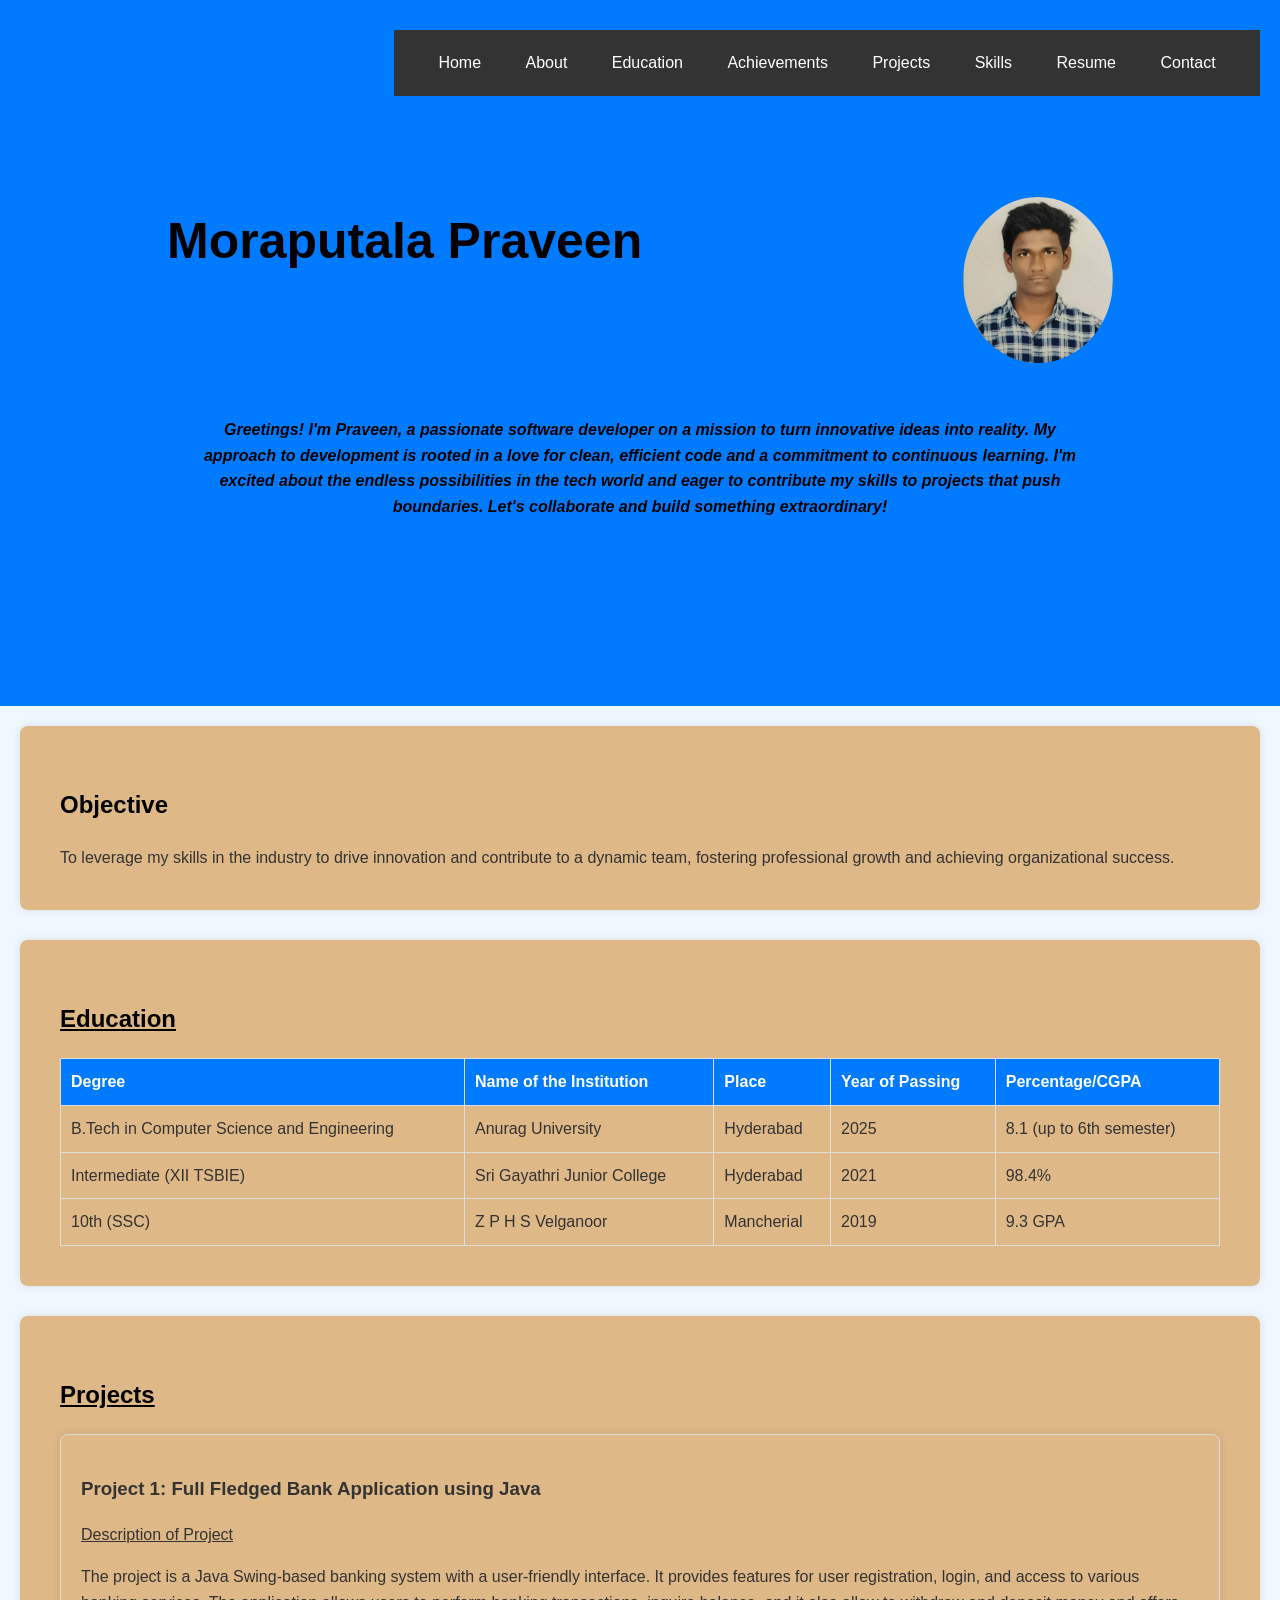
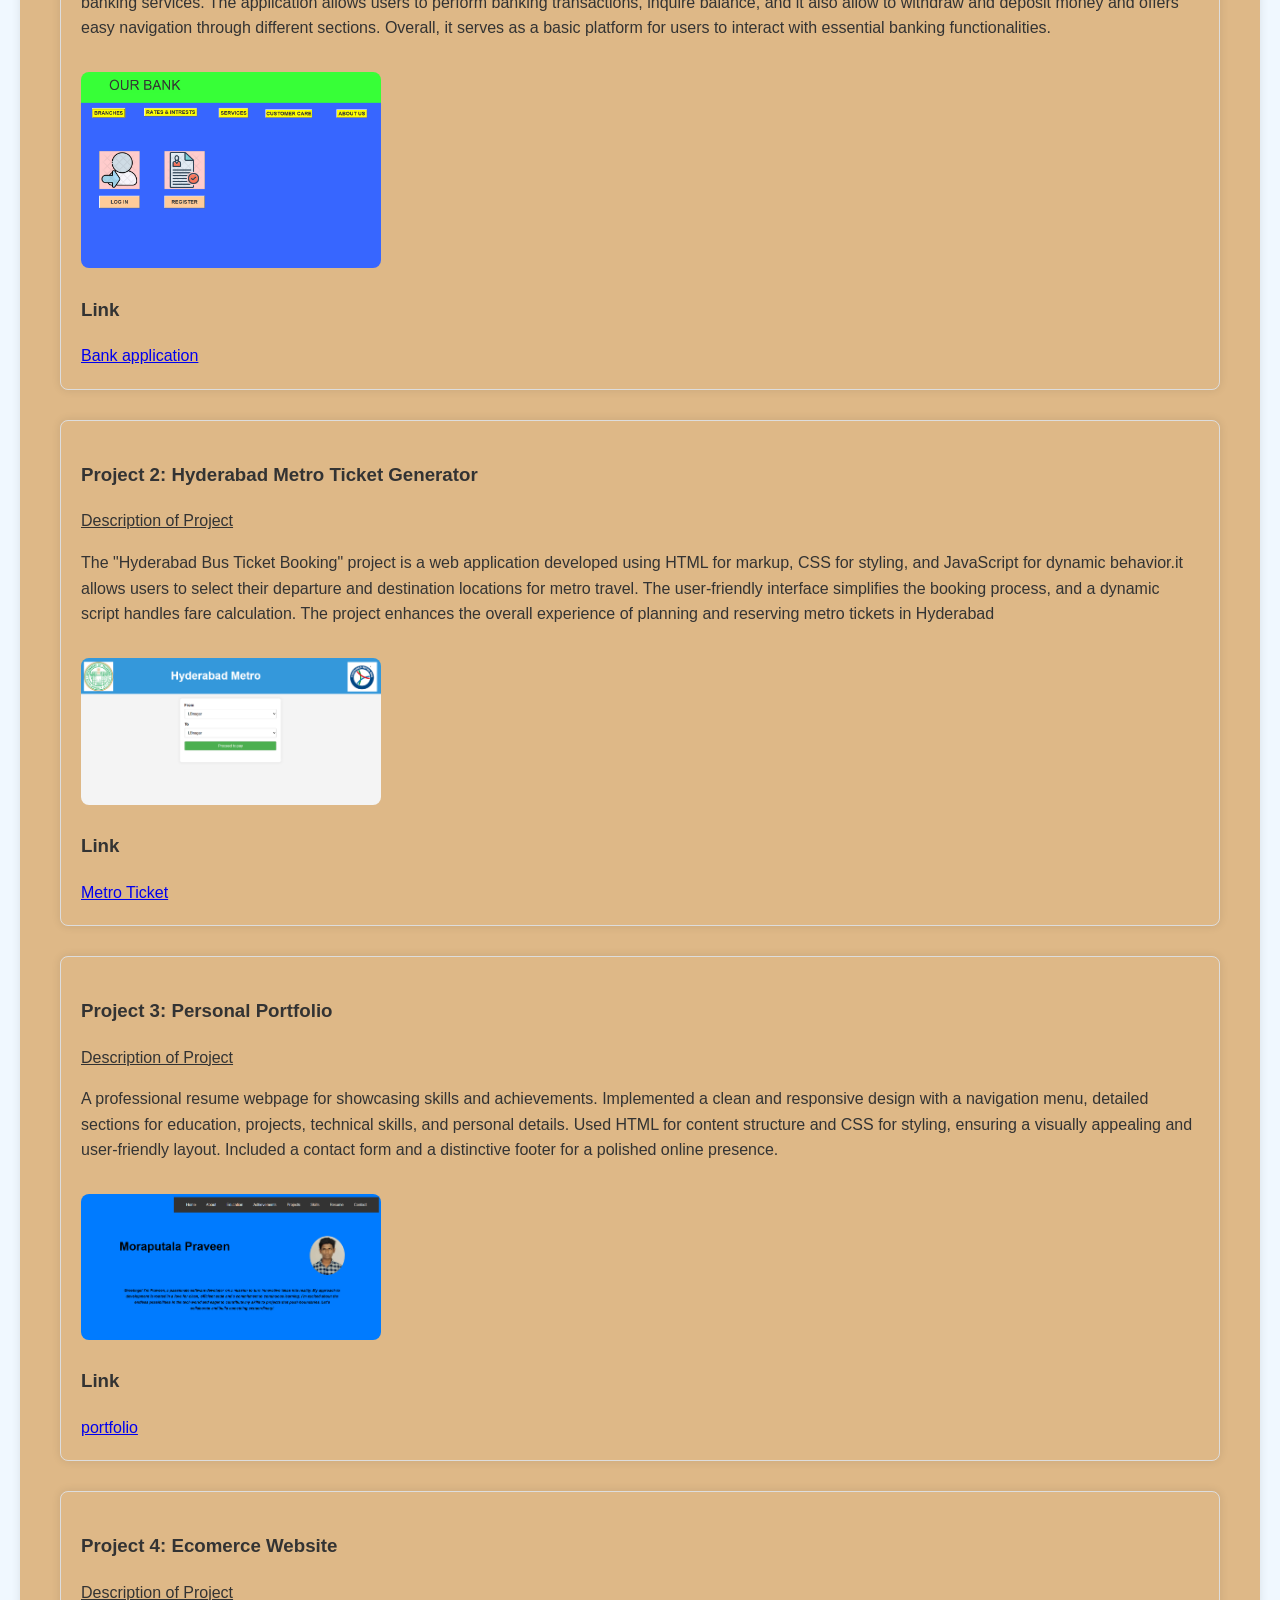
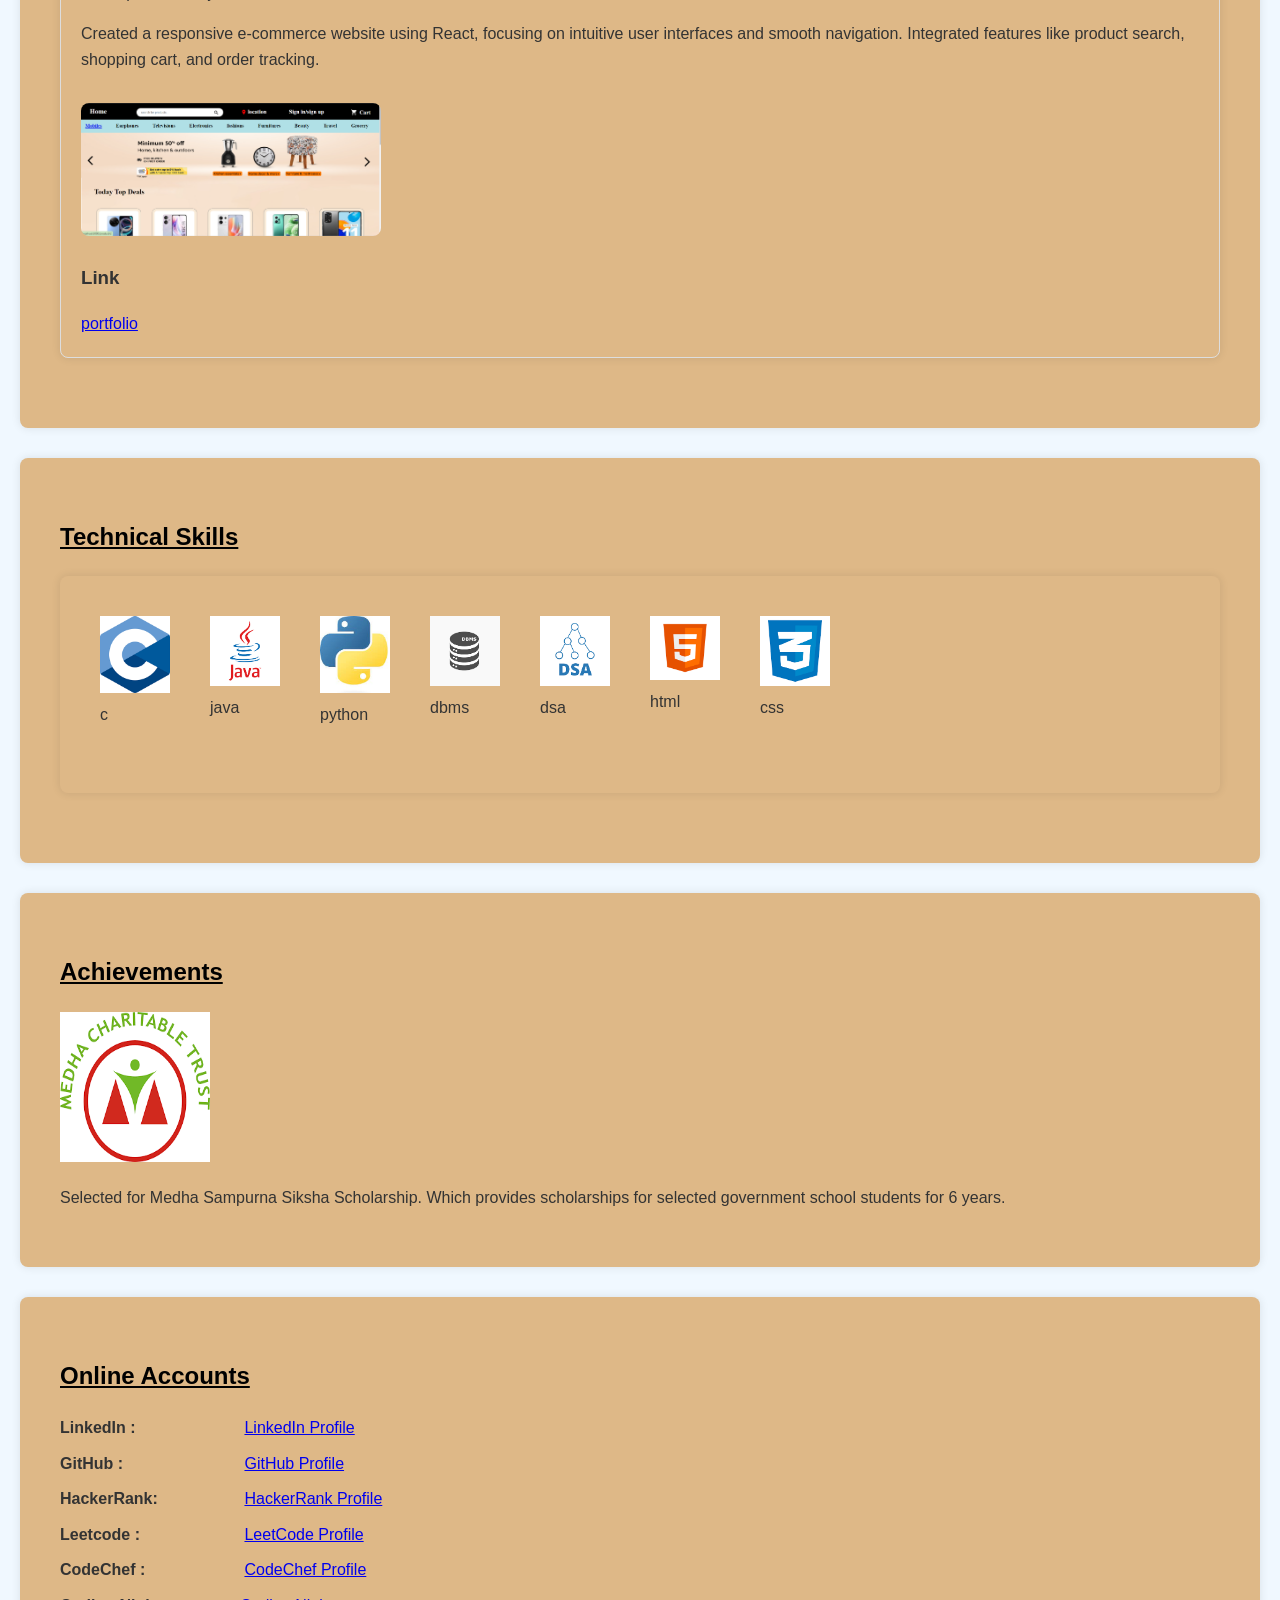
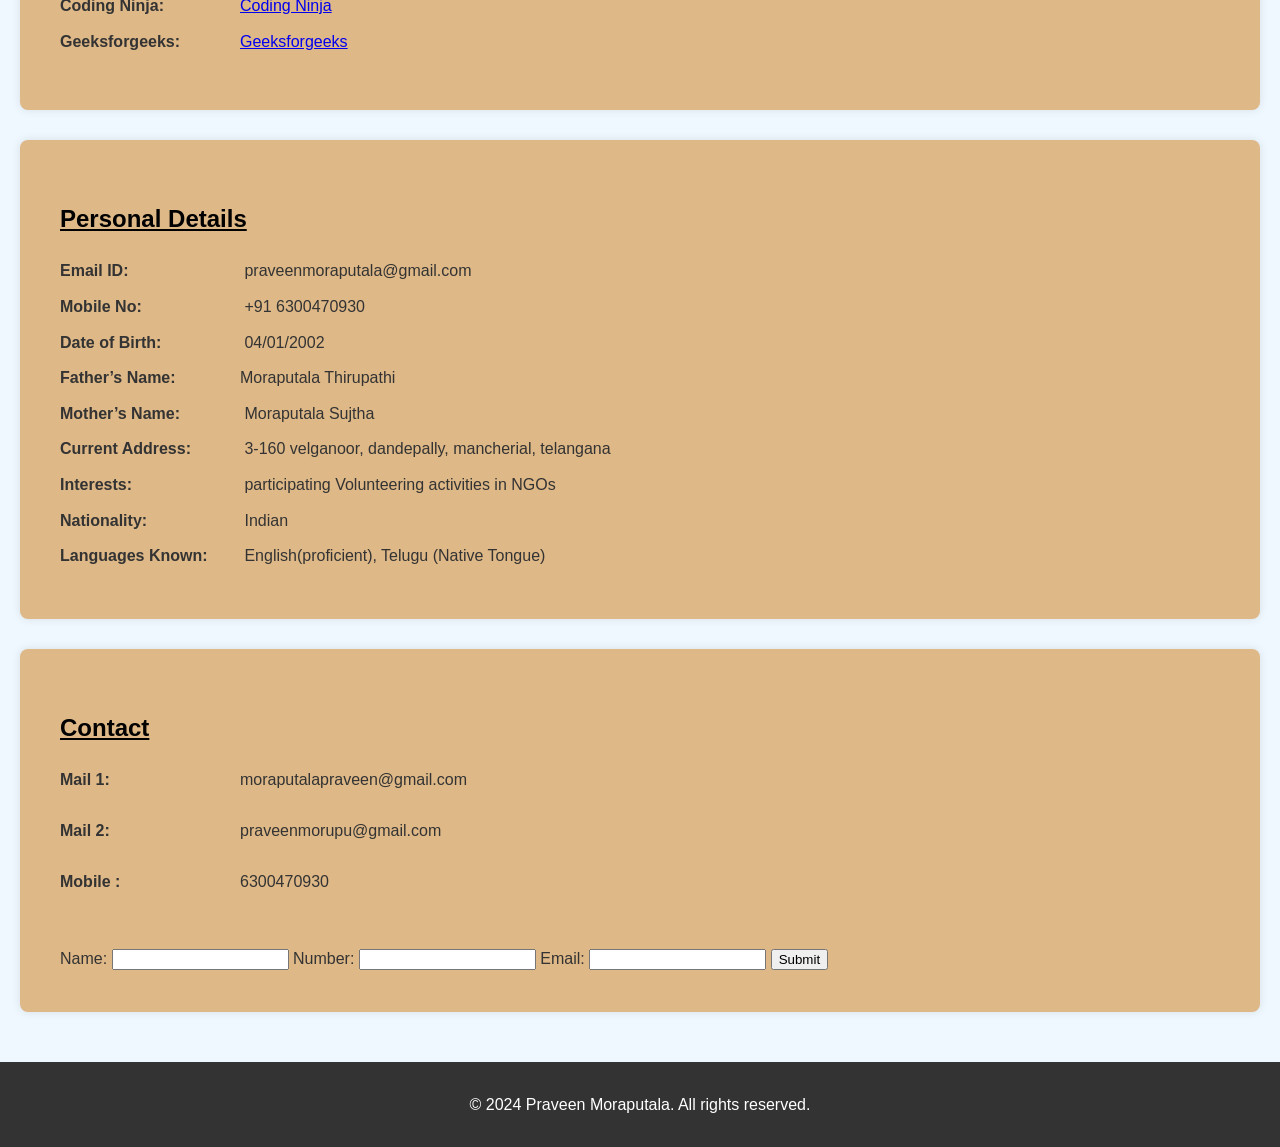
<file: index.html>
<!DOCTYPE html>
<html lang="en">
<head>
    <meta charset="UTF-8">
    <meta name="viewport" content="width=device-width, initial-scale=1.0">
    <link rel="stylesheet" href="styles.css">
    
    <title>Moraputala Praveen - Resume</title>
</head>
<body>
    
    <header>
      
        <nav >
            <a href="#home">Home</a>
            <a href="#about">About</a>
            <a href="#education">Education</a>
            <a href="#achievements">Achievements</a>
            <a href="#projects">Projects</a>
            <a href="#technical-skills">Skills</a>
            <a href="resume.pdf" target="_blank">Resume</a>
            <a href="#contact">Contact</a>
        </nav>

        <div id="header">
            <h1 style="font-size:50px;">Moraputala Praveen</h1>
            <img src="praveen.jpg" alt="Moraputala Praveen Photo">
        </div>

        <div id="greetings">
            Greetings! I'm Praveen, a passionate software developer on a mission to turn innovative ideas into reality.
            My approach to development is rooted in a love for clean, efficient code and a commitment to continuous learning. 
                I'm excited about the endless possibilities in the tech world and eager to contribute my skills to projects that 
                push boundaries. Let's collaborate and build something extraordinary!
        </div>
    </header>

    <main>
        <!-- Your main content goes here -->
        <div id="objective">
            <h2>Objective</h2>
            <p>To leverage my skills in the industry to drive innovation and contribute to a dynamic team, fostering professional growth and achieving organizational success.</p>
        </div>
    
        <div id="education">
            <h2><u>Education</u></h2>
            <table>
                <tr>
                    <th>Degree</th>
                    <th>Name of the Institution</th>
                    <th>Place</th>
                    <th>Year of Passing</th>
                    <th>Percentage/CGPA</th>
                </tr>
                <tr>
                    <td>B.Tech in Computer Science and Engineering</td>
                    <td>Anurag University</td>
                    <td>Hyderabad</td>
                    <td>2025</td>
                    <td>8.1 (up to 6th semester)</td>
                </tr>
                <tr>
                    <td>Intermediate (XII TSBIE)</td>
                    <td>Sri Gayathri Junior College</td>
                    <td>Hyderabad</td>
                    <td>2021</td>
                    <td>98.4%</td>
                </tr>
                <tr>
                    <td>10th (SSC)</td>
                    <td>Z P H S Velganoor</td>
                    <td>Mancherial</td>
                    <td>2019</td>
                    <td>9.3 GPA</td>
                </tr>
            </table>
        </div>

        <div id="projects">
            <h2><u>Projects</u></h2>
            <div class="project">
                <h3>Project 1: Full Fledged Bank Application using Java</h3>
                <p><u>Description of Project </u></p>
                <p>The project is a Java Swing-based banking system with a user-friendly interface. It provides features for user 
                    registration, login, and access to various banking services. The application allows users to perform banking 
                    transactions, inquire balance, and it also allow to withdraw and deposit money  and offers easy navigation through
                     different sections. Overall, it serves as a basic platform for users to interact with essential banking functionalities.</p>
                <img src="bank.png" alt="Project 1 Image" width="300" height="100">
                <h3>Link</h3>
                <a href="https://github.com/moraputalapraveen/bank-application" target="_blank">Bank application </a>
            </div>
    
            <div class="project">
                <h3>Project 2: Hyderabad Metro Ticket Generator</h3>
                <p><u>Description of Project</u> </p>
                <p>The "Hyderabad Bus Ticket Booking" project is a web application developed using HTML for markup, CSS for styling, and 
                    JavaScript for dynamic behavior.it allows  users to select their departure and destination locations for metro travel. 
                    The user-friendly interface simplifies the booking process, and a dynamic script handles fare calculation.
                     The project enhances the overall experience of planning and reserving metro tickets in Hyderabad
                </p>
                <img src="metro.png" alt="Project 2 Image" width="300" height="500">
                <h3>Link</h3>
                <a href="https://github.com/moraputalapraveen/Hyderabad_metro_ticket" target="_blank">Metro Ticket</a>
            </div>
            

            <div class="project">
                <h3>Project 3: Personal Portfolio</h3>
                <p><u>Description of Project </u></p>
                <p>
                     A professional resume webpage for showcasing skills and achievements. 
                    Implemented a clean and responsive design with a navigation menu, detailed sections 
                    for education, projects, technical skills, and personal details. Used HTML for content
                     structure and CSS for styling, ensuring a visually appealing and user-friendly layout.
                      Included a contact form and a distinctive footer for a polished online presence.</p>
                <img src="portfolio.png" alt="portfolio image" width="300" height="100">
                <h3>Link</h3>
                <a href="https://github.com/moraputalapraveen/personal_portfolio" target="_blank">portfolio </a>
            </div>

            <div class="project">
                <h3>Project 4: Ecomerce Website</h3>
                <p><u>Description of Project </u></p>
                <p>
                   Created a responsive e-commerce website using React, focusing on intuitive user
interfaces and smooth navigation. Integrated features like product search, shopping cart,
and order tracking.
                </p>
                <img src="ecomerce.png" alt="ecomerce image" width="300" height="100">
                <h3>Link</h3>
                <a href="https://github.com/moraputalapraveen/Ecomerce" target="_blank">portfolio </a>
            </div>
            
        </div>
    
        <div id="technical-skills">
            <h2><u>Technical Skills</u></h2>
            <div id="technical-skills">
                
                <ul class="skills-list">
                    <li>
                        <img src="c.png" alt="C" class="skill-logo">
                        <p>c</p>
                    </li>
                    <li>
                        <img src="java.png" alt="CSS Logo" class="skill-logo">
                        <p>java</p>
                    </li>
                    <li>
                        <img src="python.jpg" alt="CSS Logo" class="skill-logo">
                        <p>python</p>
                    </li>
                    <li>
                        <img src="dbms.png" alt="CSS Logo" class="skill-logo">
                        <p>dbms</p>
                    </li>
                    <li>
                        <img src="dsa.png" alt="dsa logo" class="skill-logo">
                        <p>dsa</p>
                    </li>
                    <li>
                        <img src="html.png" alt="CSS Logo" class="skill-logo">
                        <p>html</p>
                    </li>
                    <li>
                        <img src="css.png" alt=" css logo" class="skill-logo">
                        <p>css</p>
                    </li>
                    
                    <!-- Add more skills as needed -->
                </ul>
            </div>
            
        </div>
   
        <div id="achievements">
            <h2><u>Achievements</u></h2>
            <ul>
                <li>
                    <img  src="medha.png" alt="dsa logo"  width="150px" height="150px">
                    <p>Selected for Medha Sampurna Siksha Scholarship. Which provides scholarships for selected government
                        school students for 6 years.</p>
                </li>
            </ul>
        </div>
    
        <div id="Online-accounts">
            <h2><u>Online Accounts</u></h2>
            <ul>
                <li><strong>LinkedIn  :</strong> <a href="https://www.linkedin.com/in/praveen-moraputala-146550252/" target="_blank">LinkedIn Profile</a></li>
                <li><strong>GitHub    :</strong> <a href="https://github.com/moraputalapraveen" target="_blank">GitHub Profile</a></li>
                <li><strong>HackerRank:</strong> <a href="https://www.hackerrank.com/profile/21eg105h37_" target="_blank">HackerRank Profile</a></li>
                <li><strong>Leetcode  :</strong> <a href="https://leetcode.com/21eg105h37/" target="_blank" >LeetCode Profile</a></li>
                <li><strong>CodeChef  :</strong> <a href="https://www.codechef.com/users/au_21eg105h37" target="_blank"> CodeChef Profile</a></li>
                <li><strong>Coding Ninja:</strong><a href="https://www.codingninjas.com/studio/profile/praveen_17" target="_blank">Coding Ninja</a></li>
                <li><strong>Geeksforgeeks:</strong><a href="https://auth.geeksforgeeks.org/user/21eg10iwkr" target="_blank">Geeksforgeeks</a></li>
            </ul>
        </div>

        <div id="personal-details">
            <h2><u>Personal Details</u></h2>
            <ul>
                <li><strong>Email ID:</strong> praveenmoraputala@gmail.com</li>
                <li><strong>Mobile No:</strong> +91 6300470930</li>
                <li><strong>Date of Birth:</strong> 04/01/2002</li>
                <li><strong>Father’s Name: </strong>Moraputala Thirupathi</li>
                <li><strong>Mother’s Name:</strong> Moraputala Sujtha</li>
                <li><strong>Current Address:</strong> 3-160 velganoor, dandepally, mancherial, telangana</li>
                <li><strong>Interests:</strong> participating Volunteering activities in NGOs</li>
                <li><strong>Nationality:</strong> Indian</li>
                <li><strong>Languages Known:</strong> English(proficient), Telugu (Native Tongue)</li>
            </ul>
        </div>
    
        <div id="contact">
            <h2><u>Contact</u></h2>
            <p><strong>Mail 1:</strong>moraputalapraveen@gmail.com</p>
            <br>
            <p><strong>Mail 2:</strong>praveenmorupu@gmail.com</p>
            <br>
            <p><strong>Mobile  :</strong>6300470930</p>
            <p><strong></strong></p>
            <br>
            
            <form>
                <label for="name">Name:</label>
                <input type="text" id="name" name="name" required>
        
                <label for="number">Number:</label>
                <input type="tel" id="number" name="number" required>
        
                <label for="email">Email:</label>
                <input type="email" id="email" name="email" required>
        
                <button type="submit">Submit</button>
            </form>
        </div>
       
    
    
    </main>
    <footer>
        &copy; 2024 Praveen Moraputala. All rights reserved.
    </footer>
</body>
</html>
</file>
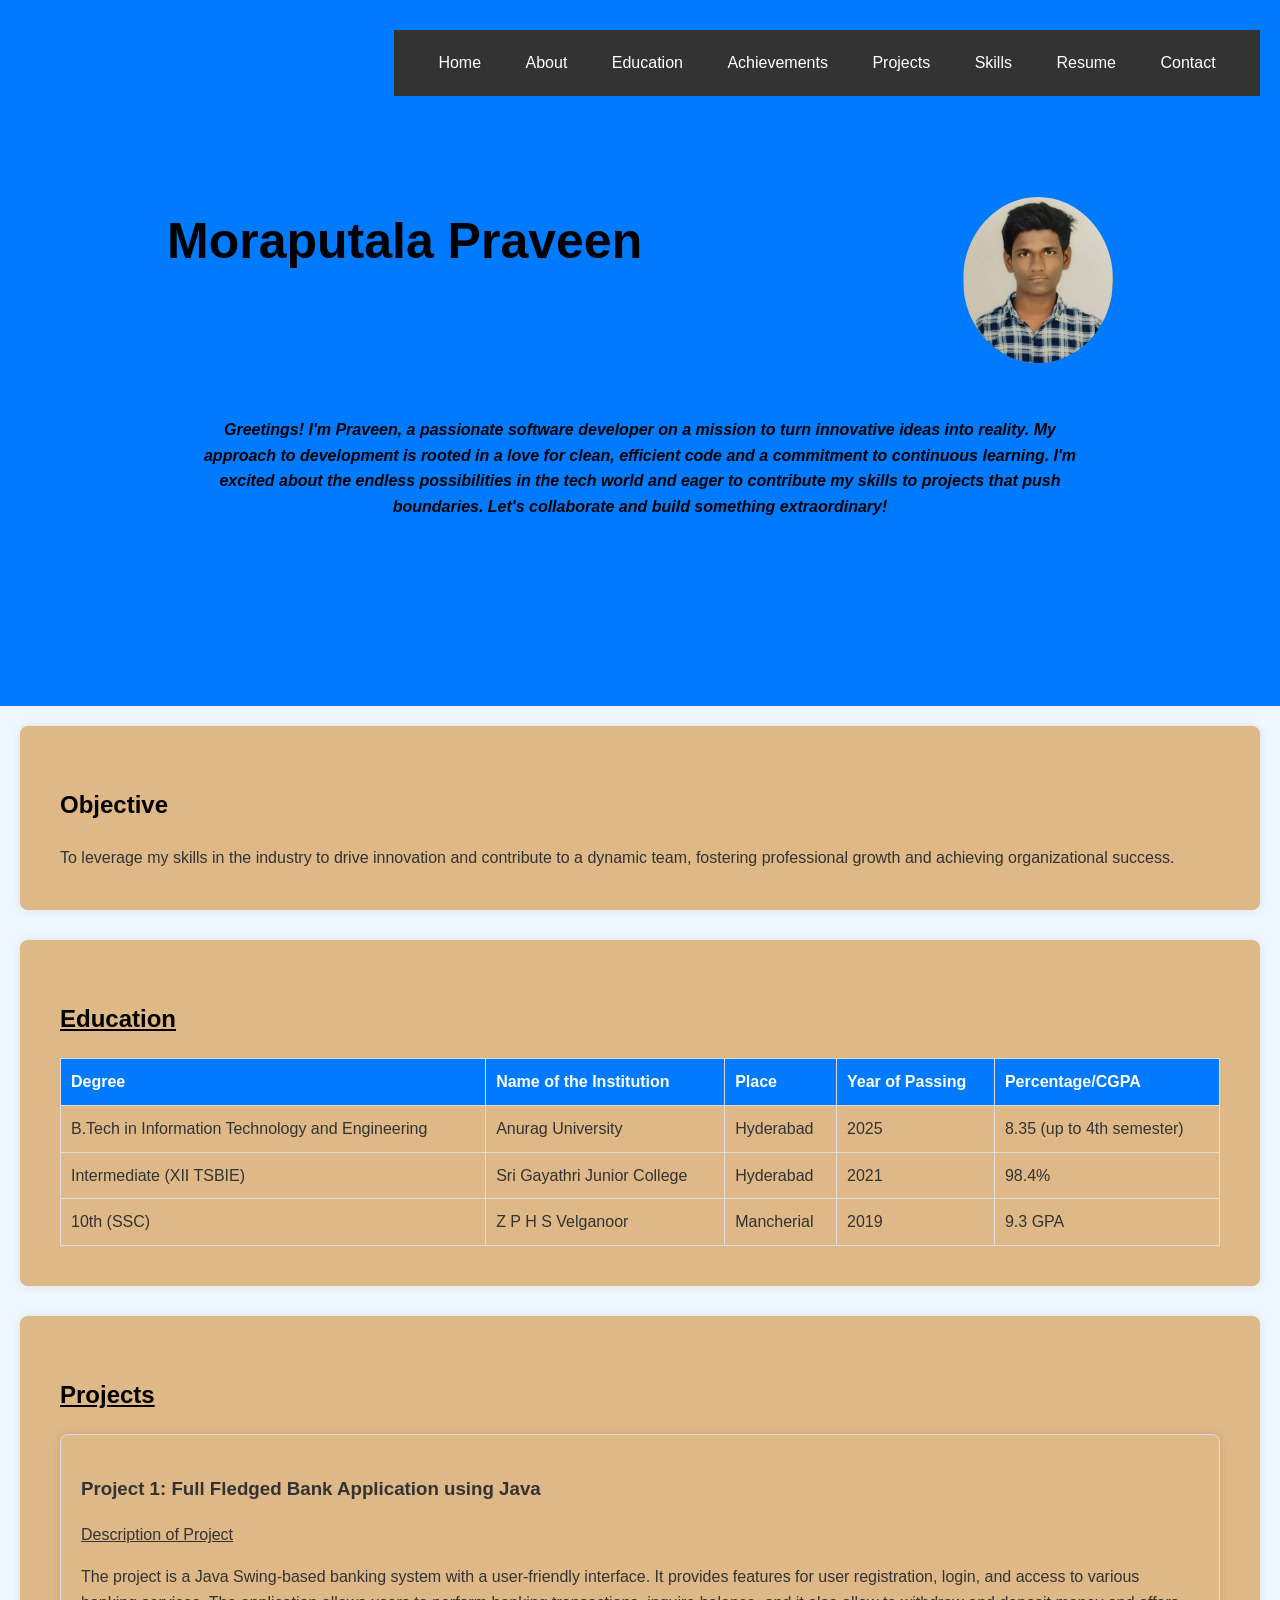
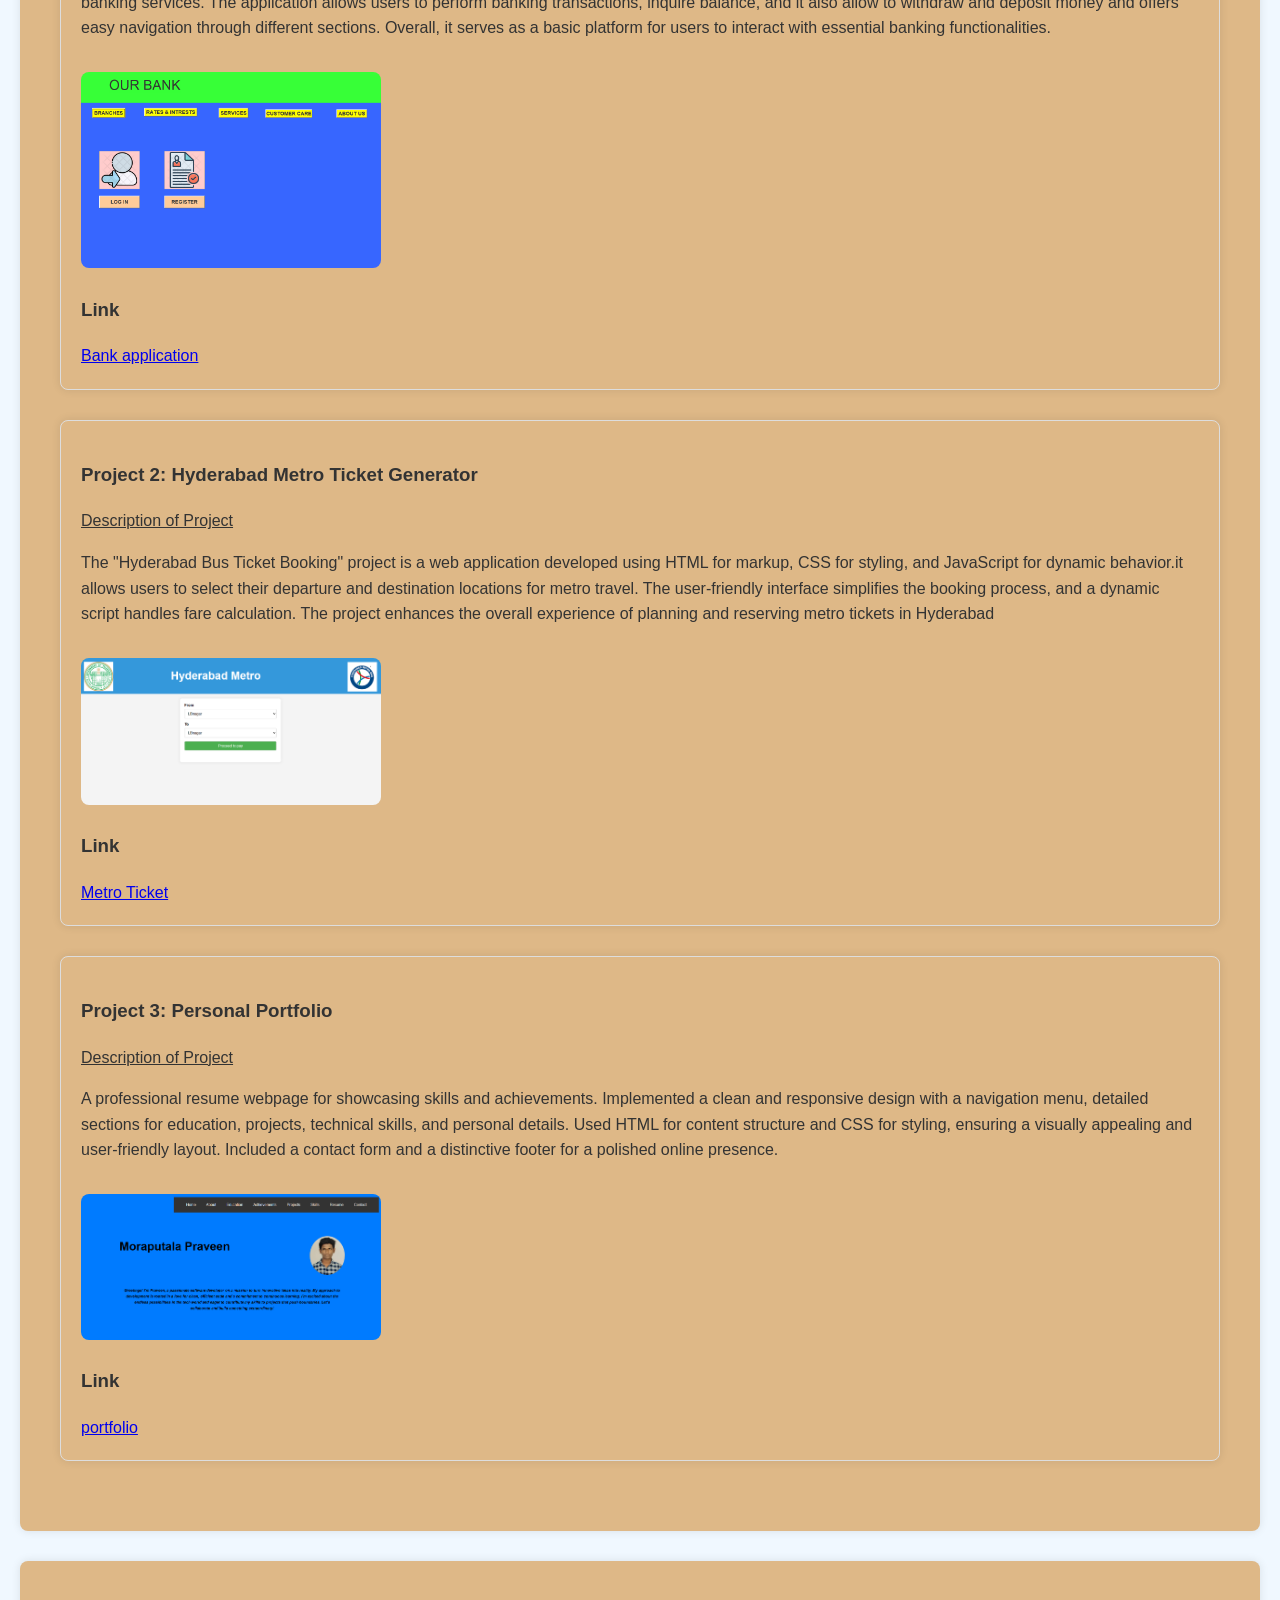
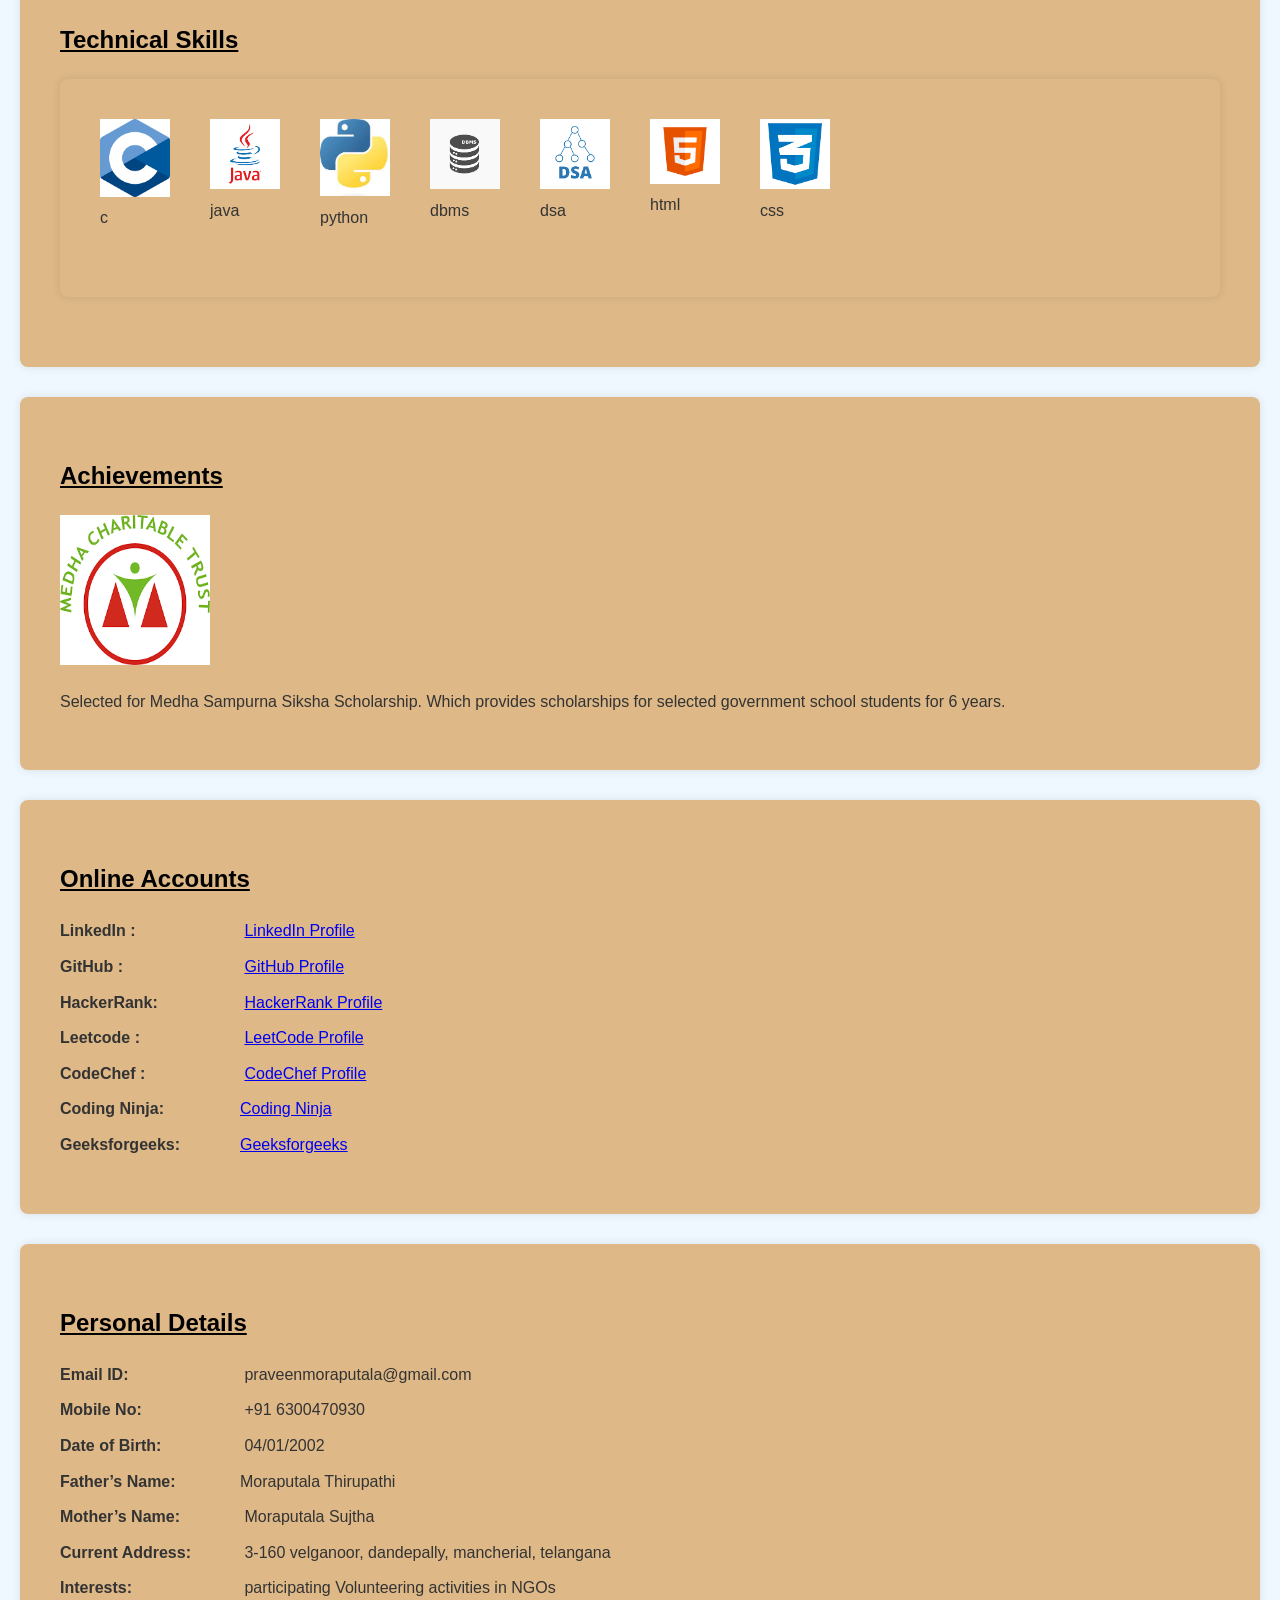
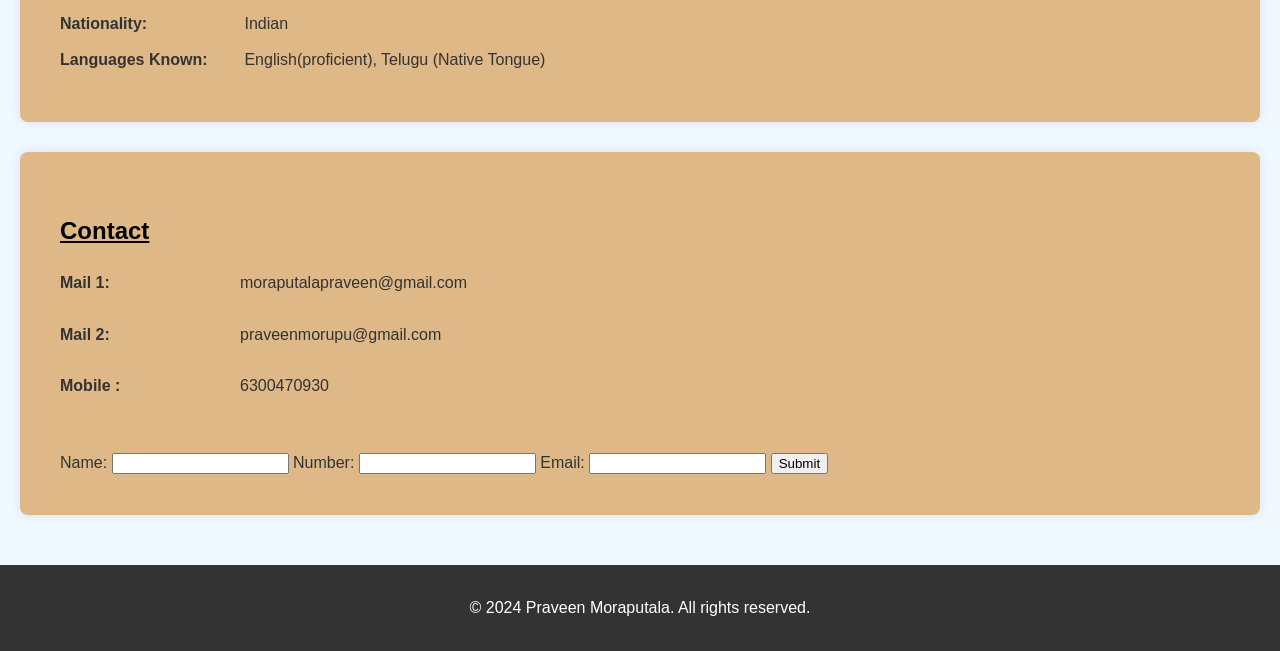
<file: website1.html>
<!DOCTYPE html>
<html lang="en">
<head>
    <meta charset="UTF-8">
    <meta name="viewport" content="width=device-width, initial-scale=1.0">
    <link rel="stylesheet" href="styles.css">
    
    <title>Moraputala Praveen - Resume</title>
</head>
<body>
    
    <header>
      
        <nav >
            <a href="#home">Home</a>
            <a href="#about">About</a>
            <a href="#education">Education</a>
            <a href="#achievements">Achievements</a>
            <a href="#projects">Projects</a>
            <a href="#technical-skills">Skills</a>
            <a href="resume.pdf" target="_blank">Resume</a>
            <a href="#contact">Contact</a>
        </nav>

        <div id="header">
            <h1 style="font-size:50px;">Moraputala Praveen</h1>
            <img src="praveen.jpg" alt="Moraputala Praveen Photo">
        </div>

        <div id="greetings">
            Greetings! I'm Praveen, a passionate software developer on a mission to turn innovative ideas into reality.
            My approach to development is rooted in a love for clean, efficient code and a commitment to continuous learning. 
                I'm excited about the endless possibilities in the tech world and eager to contribute my skills to projects that 
                push boundaries. Let's collaborate and build something extraordinary!
        </div>
    </header>

    <main>
        <!-- Your main content goes here -->
        <div id="objective">
            <h2>Objective</h2>
            <p>To leverage my skills in the industry to drive innovation and contribute to a dynamic team, fostering professional growth and achieving organizational success.</p>
        </div>
    
        <div id="education">
            <h2><u>Education</u></h2>
            <table>
                <tr>
                    <th>Degree</th>
                    <th>Name of the Institution</th>
                    <th>Place</th>
                    <th>Year of Passing</th>
                    <th>Percentage/CGPA</th>
                </tr>
                <tr>
                    <td>B.Tech in Information Technology and Engineering</td>
                    <td>Anurag University</td>
                    <td>Hyderabad</td>
                    <td>2025</td>
                    <td>8.35 (up to 4th semester)</td>
                </tr>
                <tr>
                    <td>Intermediate (XII TSBIE)</td>
                    <td>Sri Gayathri Junior College</td>
                    <td>Hyderabad</td>
                    <td>2021</td>
                    <td>98.4%</td>
                </tr>
                <tr>
                    <td>10th (SSC)</td>
                    <td>Z P H S Velganoor</td>
                    <td>Mancherial</td>
                    <td>2019</td>
                    <td>9.3 GPA</td>
                </tr>
            </table>
        </div>

        <div id="projects">
            <h2><u>Projects</u></h2>
            <div class="project">
                <h3>Project 1: Full Fledged Bank Application using Java</h3>
                <p><u>Description of Project </u></p>
                <p>The project is a Java Swing-based banking system with a user-friendly interface. It provides features for user 
                    registration, login, and access to various banking services. The application allows users to perform banking 
                    transactions, inquire balance, and it also allow to withdraw and deposit money  and offers easy navigation through
                     different sections. Overall, it serves as a basic platform for users to interact with essential banking functionalities.</p>
                <img src="bank.png" alt="Project 1 Image" width="300" height="100">
                <h3>Link</h3>
                <a href="https://github.com/moraputalapraveen/bank-application" target="_blank">Bank application </a>
            </div>
    
            <div class="project">
                <h3>Project 2: Hyderabad Metro Ticket Generator</h3>
                <p><u>Description of Project</u> </p>
                <p>The "Hyderabad Bus Ticket Booking" project is a web application developed using HTML for markup, CSS for styling, and 
                    JavaScript for dynamic behavior.it allows  users to select their departure and destination locations for metro travel. 
                    The user-friendly interface simplifies the booking process, and a dynamic script handles fare calculation.
                     The project enhances the overall experience of planning and reserving metro tickets in Hyderabad
                </p>
                <img src="metro.png" alt="Project 2 Image" width="300" height="500">
                <h3>Link</h3>
                <a href="https://github.com/moraputalapraveen/Hyderabad_metro_ticket" target="_blank">Metro Ticket</a>
            </div>
            

            <div class="project">
                <h3>Project 3: Personal Portfolio</h3>
                <p><u>Description of Project </u></p>
                <p>
                     A professional resume webpage for showcasing skills and achievements. 
                    Implemented a clean and responsive design with a navigation menu, detailed sections 
                    for education, projects, technical skills, and personal details. Used HTML for content
                     structure and CSS for styling, ensuring a visually appealing and user-friendly layout.
                      Included a contact form and a distinctive footer for a polished online presence.</p>
                <img src="portfolio.png" alt="portfolio image" width="300" height="100">
                <h3>Link</h3>
                <a href="https://github.com/moraputalapraveen/bank-application" target="_blank">portfolio </a>
            </div>
            
        </div>
    
        <div id="technical-skills">
            <h2><u>Technical Skills</u></h2>
            <div id="technical-skills">
                
                <ul class="skills-list">
                    <li>
                        <img src="c.png" alt="C" class="skill-logo">
                        <p>c</p>
                    </li>
                    <li>
                        <img src="java.png" alt="CSS Logo" class="skill-logo">
                        <p>java</p>
                    </li>
                    <li>
                        <img src="python.jpg" alt="CSS Logo" class="skill-logo">
                        <p>python</p>
                    </li>
                    <li>
                        <img src="dbms.png" alt="CSS Logo" class="skill-logo">
                        <p>dbms</p>
                    </li>
                    <li>
                        <img src="dsa.png" alt="dsa logo" class="skill-logo">
                        <p>dsa</p>
                    </li>
                    <li>
                        <img src="html.png" alt="CSS Logo" class="skill-logo">
                        <p>html</p>
                    </li>
                    <li>
                        <img src="css.png" alt=" css logo" class="skill-logo">
                        <p>css</p>
                    </li>
                    
                    <!-- Add more skills as needed -->
                </ul>
            </div>
            
        </div>
   
        <div id="achievements">
            <h2><u>Achievements</u></h2>
            <ul>
                <li>
                    <img  src="medha.png" alt="dsa logo"  width="150px" height="150px">
                    <p>Selected for Medha Sampurna Siksha Scholarship. Which provides scholarships for selected government
                        school students for 6 years.</p>
                </li>
            </ul>
        </div>
    
        <div id="Online-accounts">
            <h2><u>Online Accounts</u></h2>
            <ul>
                <li><strong>LinkedIn  :</strong> <a href="https://www.linkedin.com/in/praveen-moraputala-146550252/" target="_blank">LinkedIn Profile</a></li>
                <li><strong>GitHub    :</strong> <a href="https://github.com/moraputalapraveen" target="_blank">GitHub Profile</a></li>
                <li><strong>HackerRank:</strong> <a href="https://www.hackerrank.com/profile/21eg105h37_" target="_blank">HackerRank Profile</a></li>
                <li><strong>Leetcode  :</strong> <a href="https://leetcode.com/21eg105h37/" target="_blank" >LeetCode Profile</a></li>
                <li><strong>CodeChef  :</strong> <a href="https://www.codechef.com/users/au_21eg105h37" target="_blank"> CodeChef Profile</a></li>
                <li><strong>Coding Ninja:</strong><a href="https://www.codingninjas.com/studio/profile/praveen_17" target="_blank">Coding Ninja</a></li>
                <li><strong>Geeksforgeeks:</strong><a href="https://auth.geeksforgeeks.org/user/21eg10iwkr" target="_blank">Geeksforgeeks</a></li>
            </ul>
        </div>

        <div id="personal-details">
            <h2><u>Personal Details</u></h2>
            <ul>
                <li><strong>Email ID:</strong> praveenmoraputala@gmail.com</li>
                <li><strong>Mobile No:</strong> +91 6300470930</li>
                <li><strong>Date of Birth:</strong> 04/01/2002</li>
                <li><strong>Father’s Name: </strong>Moraputala Thirupathi</li>
                <li><strong>Mother’s Name:</strong> Moraputala Sujtha</li>
                <li><strong>Current Address:</strong> 3-160 velganoor, dandepally, mancherial, telangana</li>
                <li><strong>Interests:</strong> participating Volunteering activities in NGOs</li>
                <li><strong>Nationality:</strong> Indian</li>
                <li><strong>Languages Known:</strong> English(proficient), Telugu (Native Tongue)</li>
            </ul>
        </div>
    
        <div id="contact">
            <h2><u>Contact</u></h2>
            <p><strong>Mail 1:</strong>moraputalapraveen@gmail.com</p>
            <br>
            <p><strong>Mail 2:</strong>praveenmorupu@gmail.com</p>
            <br>
            <p><strong>Mobile  :</strong>6300470930</p>
            <p><strong></strong></p>
            <br>
            
            <form>
                <label for="name">Name:</label>
                <input type="text" id="name" name="name" required>
        
                <label for="number">Number:</label>
                <input type="tel" id="number" name="number" required>
        
                <label for="email">Email:</label>
                <input type="email" id="email" name="email" required>
        
                <button type="submit">Submit</button>
            </form>
        </div>
       
    
    
    </main>
    <footer>
        &copy; 2024 Praveen Moraputala. All rights reserved.
    </footer>
</body>
</html>
</file>
<file: styles.css>
body {
            font-family: 'Arial', sans-serif;
            line-height: 1.6;
            margin: 0;
            background-color:aliceblue;
            color: #333;
        }

        header {
            background-color:#007BFF;
            padding: 167px;
            text-align: center;
            overflow: hidden; 
        }

        nav {
            background-color: #333;
            padding: 20px; 
            
            position: absolute;
            right: 20px;
            
            top: 30px;
           
            width: calc(70% - 70px);
        }


        nav a {
            color: #fff;
            text-decoration: none;
            margin: 0 20px;
          

        }

        #header h1 {
            float: left;
        }

        #header img {
            max-width: 150px;
            border-radius: 50%;
            margin-top: 30px;
            float: right;
        }

        #header div {
            color:crimson;
            font-size: 14px;
            font-family: Impact, Haettenschweiler, 'Arial Narrow Bold', sans-serif;
            margin-top: 200px;
        }

        #greetings {
            color:black;
            font-size: 16px;
            text-align: center;
            margin-top: 230px;
            word-wrap: break-word;
            font-style: italic; /* Italic font style */
            font-weight: bold; /* Bold font weight */
            padding: 20px; /* Added padding for better visual appearance */
           
            
           
        }
        
        main {
            
            padding: 20px;
        }

        h1, h2 {
            color:black;
        }

        ul {
            list-style-type: none;
            padding: 0;
        }

        li {
            margin-bottom: 10px;
        }

        #objective,
        #education,
        #projects,
        #technical-skills,
        #achievements,
        #Online-accounts,
        #personal-details,
        #contact {
            margin-bottom: 30px;
            background-color:burlywood;
            padding: 40px;
            border-radius: 8px;
            box-shadow: 0 0 10px rgba(0, 0, 0, 0.1);
        }

        #objective p,
        #projects ul,
        #technical-skills ul,
        #achievements ul,
        #soft-skills ul,
        #personal-details ul,
        #contact p {
            margin: 0;
        }

        table {
            width: 100%;
            border-collapse: collapse;
            margin-top: 20px;
        }

        th, td {
            border: 1px solid #ddd;
            padding: 10px;
            text-align: left;
        }

        th {
            background-color: #007BFF;
            color: white;
        }
         
        .project {
            margin-bottom: 30px;
            border: 1px solid #ddd;
            padding: 20px;
            border-radius: 8px;
            box-shadow: 0 0 10px rgba(0, 0, 0, 0.1);
        }

        .project img {
            max-width: 100%;
            height: auto;
            border-radius: 8px;
            margin-top: 15px;
        }

        #technical-skills 
           
        
        
        .skills-list {
            list-style-type: none;
            padding: 0;
            display: flex; /* Display skills in a row */
        }
        
        .skills-list li {
            margin-right: 40px; /* Adjust the spacing between skills */
        }
        
        .skill-logo {
            max-width: 70px; /* Set the maximum width for the logos */
            height: auto;
            margin-bottom: -15px; /* Adjust the spacing between logo and skill name */
        }
        
        #personal-details strong,
        #Online-accounts strong,
        #contact strong{
            display: inline-block;
            width: 180px;
        }
        footer {
            text-align: center;
            padding: 30px;
            background-color: #333;
            color: #fff;
            margin-top: auto;
        }
</file>
